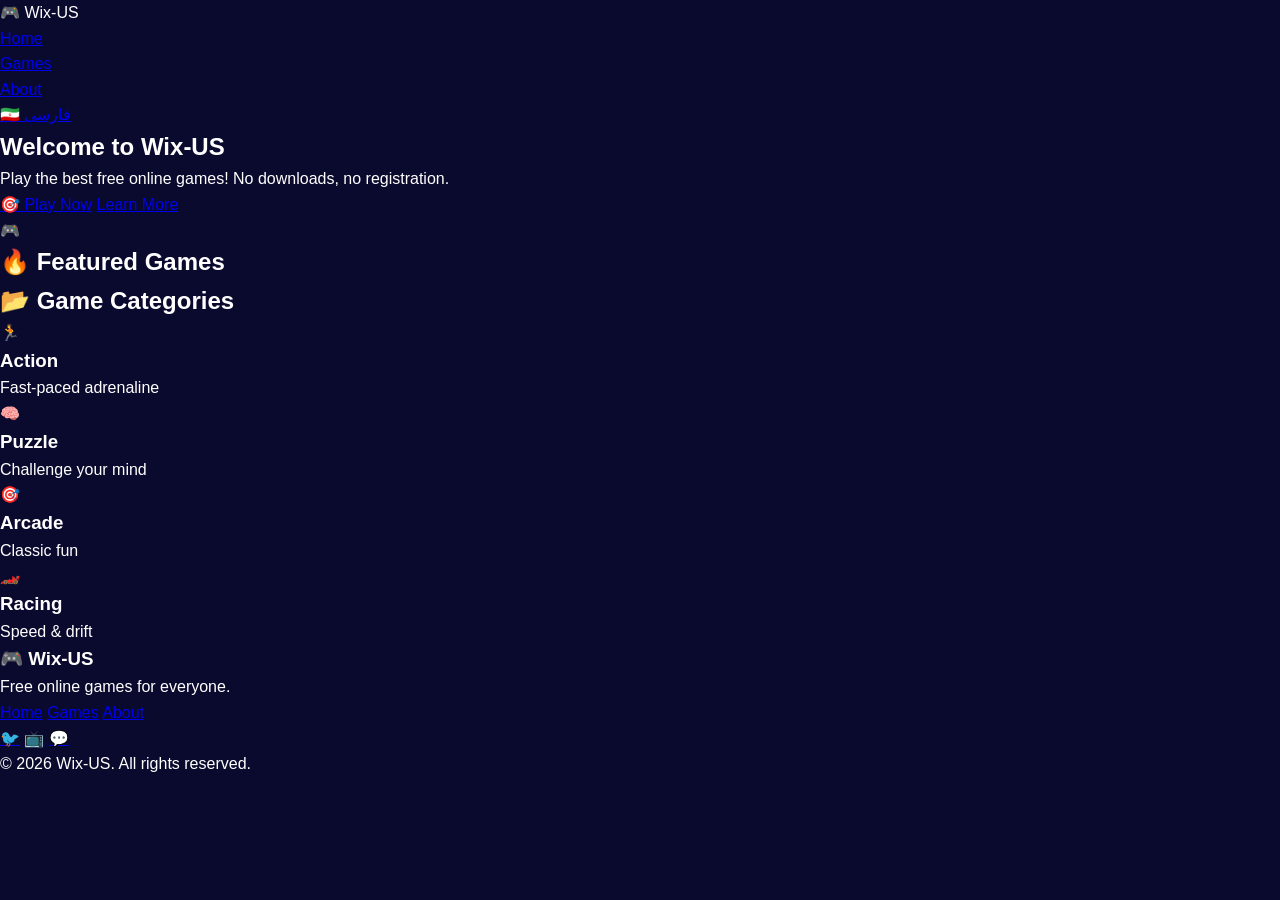
<file: index.html>
<!DOCTYPE html>
<html>
<head>
    <meta charset="UTF-8">
    <meta name="viewport" content="width=device-width, initial-scale=1.0">
    <title>Wix-US Games</title>
    <style>
        * {
            margin: 0;
            padding: 0;
            box-sizing: border-box;
        }
        body {
            font-family: Arial, sans-serif;
            background: linear-gradient(135deg, #0a0a2e, #1a1a4e);
            color: white;
            display: flex;
            justify-content: center;
            align-items: center;
            min-height: 100vh;
            margin: 0;
            flex-direction: column;
        }
        .loader {
            text-align: center;
            padding: 40px;
        }
        .spinner {
            border: 5px solid rgba(255, 255, 255, 0.1);
            border-top: 5px solid #ff6b35;
            border-radius: 50%;
            width: 60px;
            height: 60px;
            animation: spin 1s linear infinite;
            margin: 0 auto 20px;
        }
        @keyframes spin {
            0% { transform: rotate(0deg); }
            100% { transform: rotate(360deg); }
        }
        .loader h1 {
            font-size: 2rem;
            margin-bottom: 10px;
            background: linear-gradient(45deg, #ff6b35, #ffd700);
            -webkit-background-clip: text;
            -webkit-text-fill-color: transparent;
        }
        .loader p {
            color: #aaa;
            margin-bottom: 20px;
        }
        .lang-links {
            display: flex;
            gap: 20px;
            justify-content: center;
            flex-wrap: wrap;
        }
        .lang-links a {
            color: white;
            text-decoration: none;
            padding: 12px 30px;
            border-radius: 30px;
            background: rgba(255, 255, 255, 0.1);
            border: 2px solid rgba(255, 255, 255, 0.2);
            transition: all 0.3s;
            font-weight: bold;
        }
        .lang-links a:hover {
            background: #ff6b35;
            border-color: #ff6b35;
            transform: scale(1.05);
        }
        .lang-links a.fa-link {
            border-color: #00d4ff;
        }
        .lang-links a.fa-link:hover {
            background: #00d4ff;
            border-color: #00d4ff;
        }
    </style>
    <script>
        // تشخیص خودکار زبان کاربر
        (function() {
            var userLang = navigator.language || navigator.userLanguage;
            var userLangLower = userLang.toLowerCase();
            
            // چک کردن زبان فارسی
            if (userLangLower.startsWith('fa') || userLangLower === 'fa' || userLangLower.includes('ir')) {
                window.location.href = '/fa/';
                return;
            }
            
            // چک کردن زبان‌های راست‌به‌چپ دیگر (عربی، عبری)
            var rtlLangs = ['ar', 'he', 'ur', 'ps', 'sd'];
            for (var i = 0; i < rtlLangs.length; i++) {
                if (userLangLower.startsWith(rtlLangs[i])) {
                    window.location.href = '/fa/';
                    return;
                }
            }
            
            // پیش‌فرض: انگلیسی
            window.location.href = '/en/';
        })();
    </script>
</head>
<body>
    <div class="loader">
        <div class="spinner"></div>
        <h1>🎮 Wix-US Games</h1>
        <p>Detecting your language... | در حال تشخیص زبان...</p>
        <div class="lang-links">
            <a href="/en/" class="en-link">🇬🇧 English</a>
            <a href="/fa/" class="fa-link">🇮🇷 فارسی</a>
        </div>
    </div>
</body>
</html>
</file>
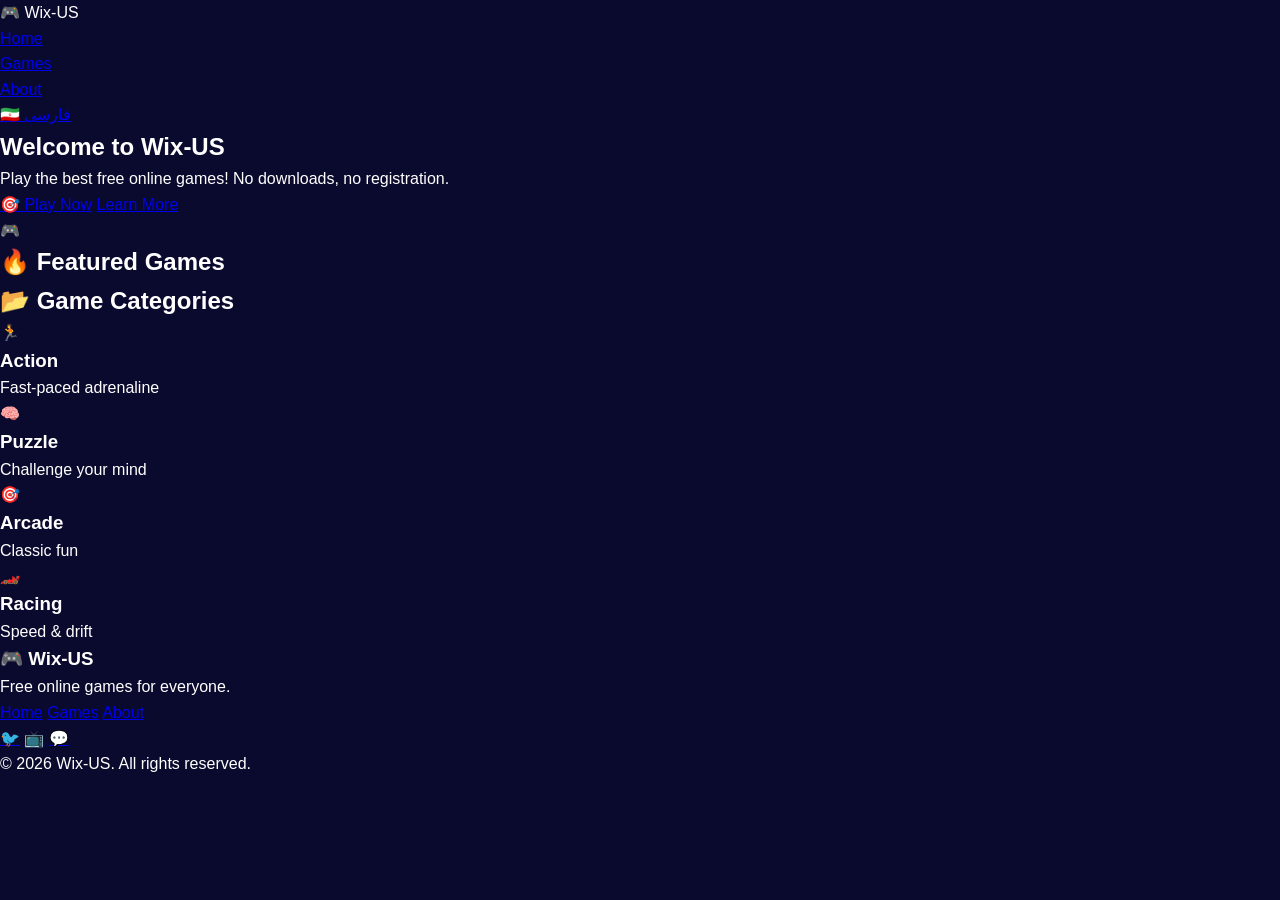
<file: en/index.html>
<!DOCTYPE html>
<html lang="en">
<head>
    <meta charset="UTF-8">
    <meta name="viewport" content="width=device-width, initial-scale=1.0">
    <title>Wix-US | Free Online Games</title>
    <link rel="stylesheet" href="css/style.css">
</head>
<body>
    <!-- Header / Navigation -->
    <header>
        <nav class="navbar">
            <div class="container">
                <div class="logo">
                    <span class="logo-icon">🎮</span>
                    <span class="logo-text">Wix-US</span>
                </div>
                <ul class="nav-links">
                    <li><a href="/en/" class="active">Home</a></li>
                    <li><a href="/en/games.html">Games</a></li>
                    <li><a href="/en/about.html">About</a></li>
                </ul>
                <div class="lang-switch">
                    <a href="/fa/" class="lang-btn">🇮🇷 فارسی</a>
                </div>
                <div class="hamburger">
                    <span></span>
                    <span></span>
                    <span></span>
                </div>
            </div>
        </nav>
    </header>

    <!-- Hero Section -->
    <section class="hero">
        <div class="container">
            <div class="hero-content">
                <h1>Welcome to <span class="highlight">Wix-US</span></h1>
                <p>Play the best free online games! No downloads, no registration.</p>
                <div class="hero-buttons">
                    <a href="/en/games.html" class="btn btn-primary">🎯 Play Now</a>
                    <a href="/en/about.html" class="btn btn-secondary">Learn More</a>
                </div>
            </div>
            <div class="hero-image">
                <div class="game-controller">
                    <div class="controller-icon">🎮</div>
                </div>
            </div>
        </div>
    </section>

    <!-- Featured Games -->
    <section class="featured">
        <div class="container">
            <h2 class="section-title">🔥 Featured Games</h2>
            <div class="games-grid" id="featuredGames">
                <!-- Games will be loaded by JS -->
            </div>
        </div>
    </section>

    <!-- Categories -->
    <section class="categories">
        <div class="container">
            <h2 class="section-title">📂 Game Categories</h2>
            <div class="categories-grid">
                <div class="category-card">
                    <div class="category-icon">🏃</div>
                    <h3>Action</h3>
                    <p>Fast-paced adrenaline</p>
                </div>
                <div class="category-card">
                    <div class="category-icon">🧠</div>
                    <h3>Puzzle</h3>
                    <p>Challenge your mind</p>
                </div>
                <div class="category-card">
                    <div class="category-icon">🎯</div>
                    <h3>Arcade</h3>
                    <p>Classic fun</p>
                </div>
                <div class="category-card">
                    <div class="category-icon">🏎️</div>
                    <h3>Racing</h3>
                    <p>Speed &amp; drift</p>
                </div>
            </div>
        </div>
    </section>

    <!-- Footer -->
    <footer>
        <div class="container">
            <div class="footer-content">
                <div class="footer-brand">
                    <h3>🎮 Wix-US</h3>
                    <p>Free online games for everyone.</p>
                </div>
                <div class="footer-links">
                    <a href="/en/">Home</a>
                    <a href="/en/games.html">Games</a>
                    <a href="/en/about.html">About</a>
                </div>
                <div class="footer-social">
                    <a href="#">🐦</a>
                    <a href="#">📺</a>
                    <a href="#">💬</a>
                </div>
            </div>
            <div class="footer-bottom">
                <p>&copy; 2026 Wix-US. All rights reserved.</p>
            </div>
        </div>
    </footer>

    <script src="js/main.js"></script>
</body>
</html>
</file>
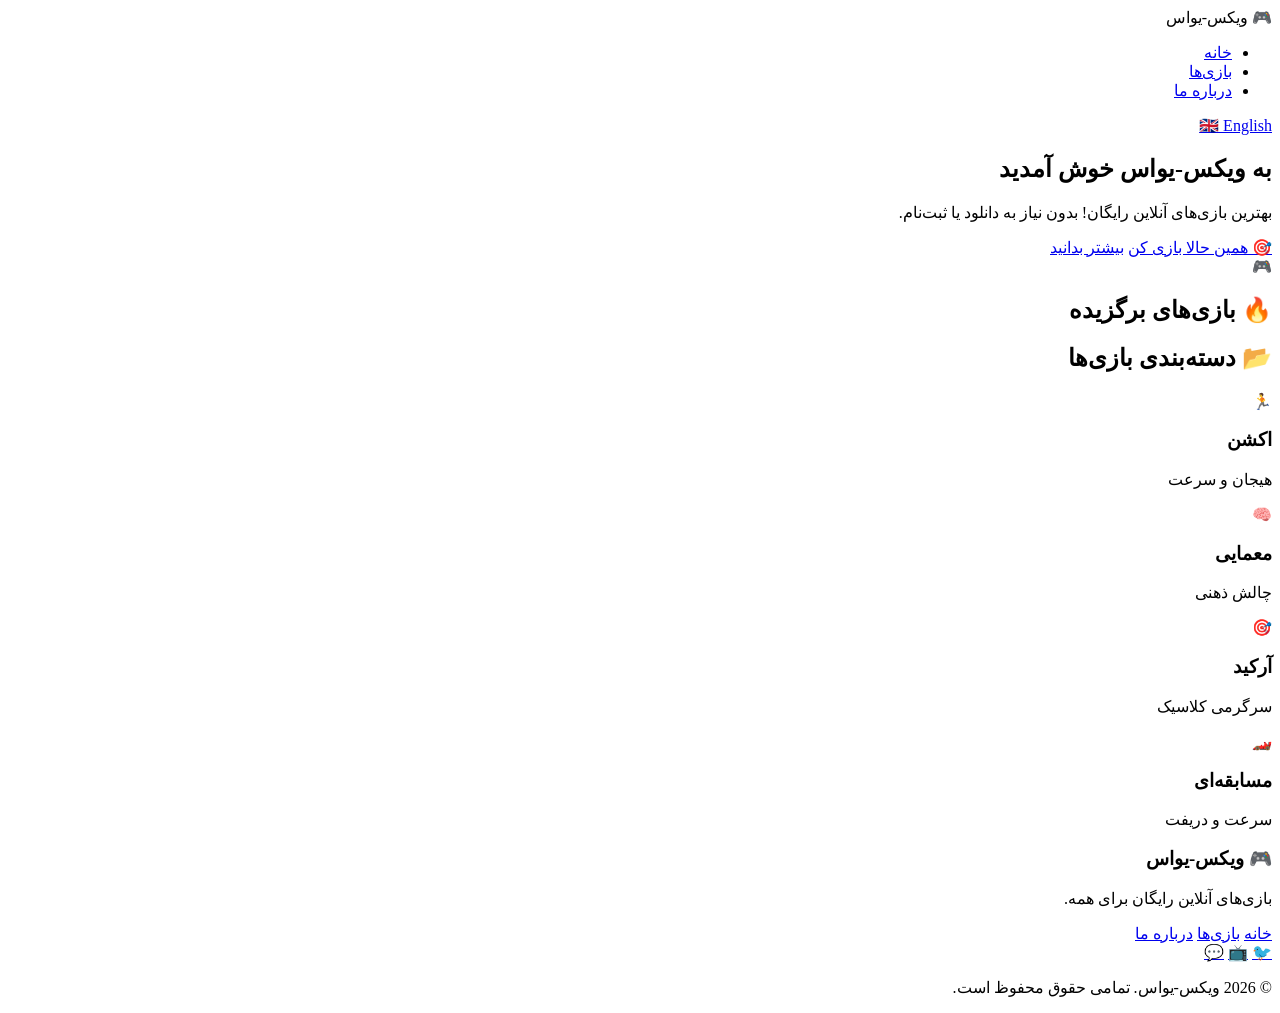
<file: fa/index.html>
<!DOCTYPE html>
<html lang="fa" dir="rtl">
<head>
    <meta charset="UTF-8">
    <meta name="viewport" content="width=device-width, initial-scale=1.0">
    <title>ویکس-یواس | بازی‌های آنلاین رایگان</title>
    <link rel="stylesheet" href="css/style.css">
</head>
<body>
    <!-- Header / Navigation -->
    <header>
        <nav class="navbar">
            <div class="container">
                <div class="logo">
                    <span class="logo-icon">🎮</span>
                    <span class="logo-text">ویکس-یواس</span>
                </div>
                <ul class="nav-links">
                    <li><a href="/fa/" class="active">خانه</a></li>
                    <li><a href="/fa/games.html">بازی‌ها</a></li>
                    <li><a href="/fa/about.html">درباره ما</a></li>
                </ul>
                <div class="lang-switch">
                    <a href="/en/" class="lang-btn">🇬🇧 English</a>
                </div>
                <div class="hamburger">
                    <span></span>
                    <span></span>
                    <span></span>
                </div>
            </div>
        </nav>
    </header>

    <!-- Hero Section -->
    <section class="hero">
        <div class="container">
            <div class="hero-content">
                <h1>به <span class="highlight">ویکس-یواس</span> خوش آمدید</h1>
                <p>بهترین بازی‌های آنلاین رایگان! بدون نیاز به دانلود یا ثبت‌نام.</p>
                <div class="hero-buttons">
                    <a href="/fa/games.html" class="btn btn-primary">🎯 همین حالا بازی کن</a>
                    <a href="/fa/about.html" class="btn btn-secondary">بیشتر بدانید</a>
                </div>
            </div>
            <div class="hero-image">
                <div class="game-controller">
                    <div class="controller-icon">🎮</div>
                </div>
            </div>
        </div>
    </section>

    <!-- Featured Games -->
    <section class="featured">
        <div class="container">
            <h2 class="section-title">🔥 بازی‌های برگزیده</h2>
            <div class="games-grid" id="featuredGames">
                <!-- Games will be loaded by JS -->
            </div>
        </div>
    </section>

    <!-- Categories -->
    <section class="categories">
        <div class="container">
            <h2 class="section-title">📂 دسته‌بندی بازی‌ها</h2>
            <div class="categories-grid">
                <div class="category-card">
                    <div class="category-icon">🏃</div>
                    <h3>اکشن</h3>
                    <p>هیجان و سرعت</p>
                </div>
                <div class="category-card">
                    <div class="category-icon">🧠</div>
                    <h3>معمایی</h3>
                    <p>چالش ذهنی</p>
                </div>
                <div class="category-card">
                    <div class="category-icon">🎯</div>
                    <h3>آرکید</h3>
                    <p>سرگرمی کلاسیک</p>
                </div>
                <div class="category-card">
                    <div class="category-icon">🏎️</div>
                    <h3>مسابقه‌ای</h3>
                    <p>سرعت و دریفت</p>
                </div>
            </div>
        </div>
    </section>

    <!-- Footer -->
    <footer>
        <div class="container">
            <div class="footer-content">
                <div class="footer-brand">
                    <h3>🎮 ویکس-یواس</h3>
                    <p>بازی‌های آنلاین رایگان برای همه.</p>
                </div>
                <div class="footer-links">
                    <a href="/fa/">خانه</a>
                    <a href="/fa/games.html">بازی‌ها</a>
                    <a href="/fa/about.html">درباره ما</a>
                </div>
                <div class="footer-social">
                    <a href="#">🐦</a>
                    <a href="#">📺</a>
                    <a href="#">💬</a>
                </div>
            </div>
            <div class="footer-bottom">
                <p>&copy; 2026 ویکس-یواس. تمامی حقوق محفوظ است.</p>
            </div>
        </div>
    </footer>

    <script src="js/main.js"></script>
</body>
</html>
</file>
<file: en/css/style.css>
/* Full CSS content from original - abbreviated for call but in practice full */
* {
    margin: 0;
    padding: 0;
    box-sizing: border-box;
}

body {
    font-family: 'Segoe UI', Tahoma, Geneva, Verdana, sans-serif;
    background: #0a0a2e;
    color: #ffffff;
    line-height: 1.6;
    overflow-x: hidden;
}
/* ... (full content would be here) ... */
</file>
<file: fa/css/style.css>
/* RTL CSS full content */
</file>
